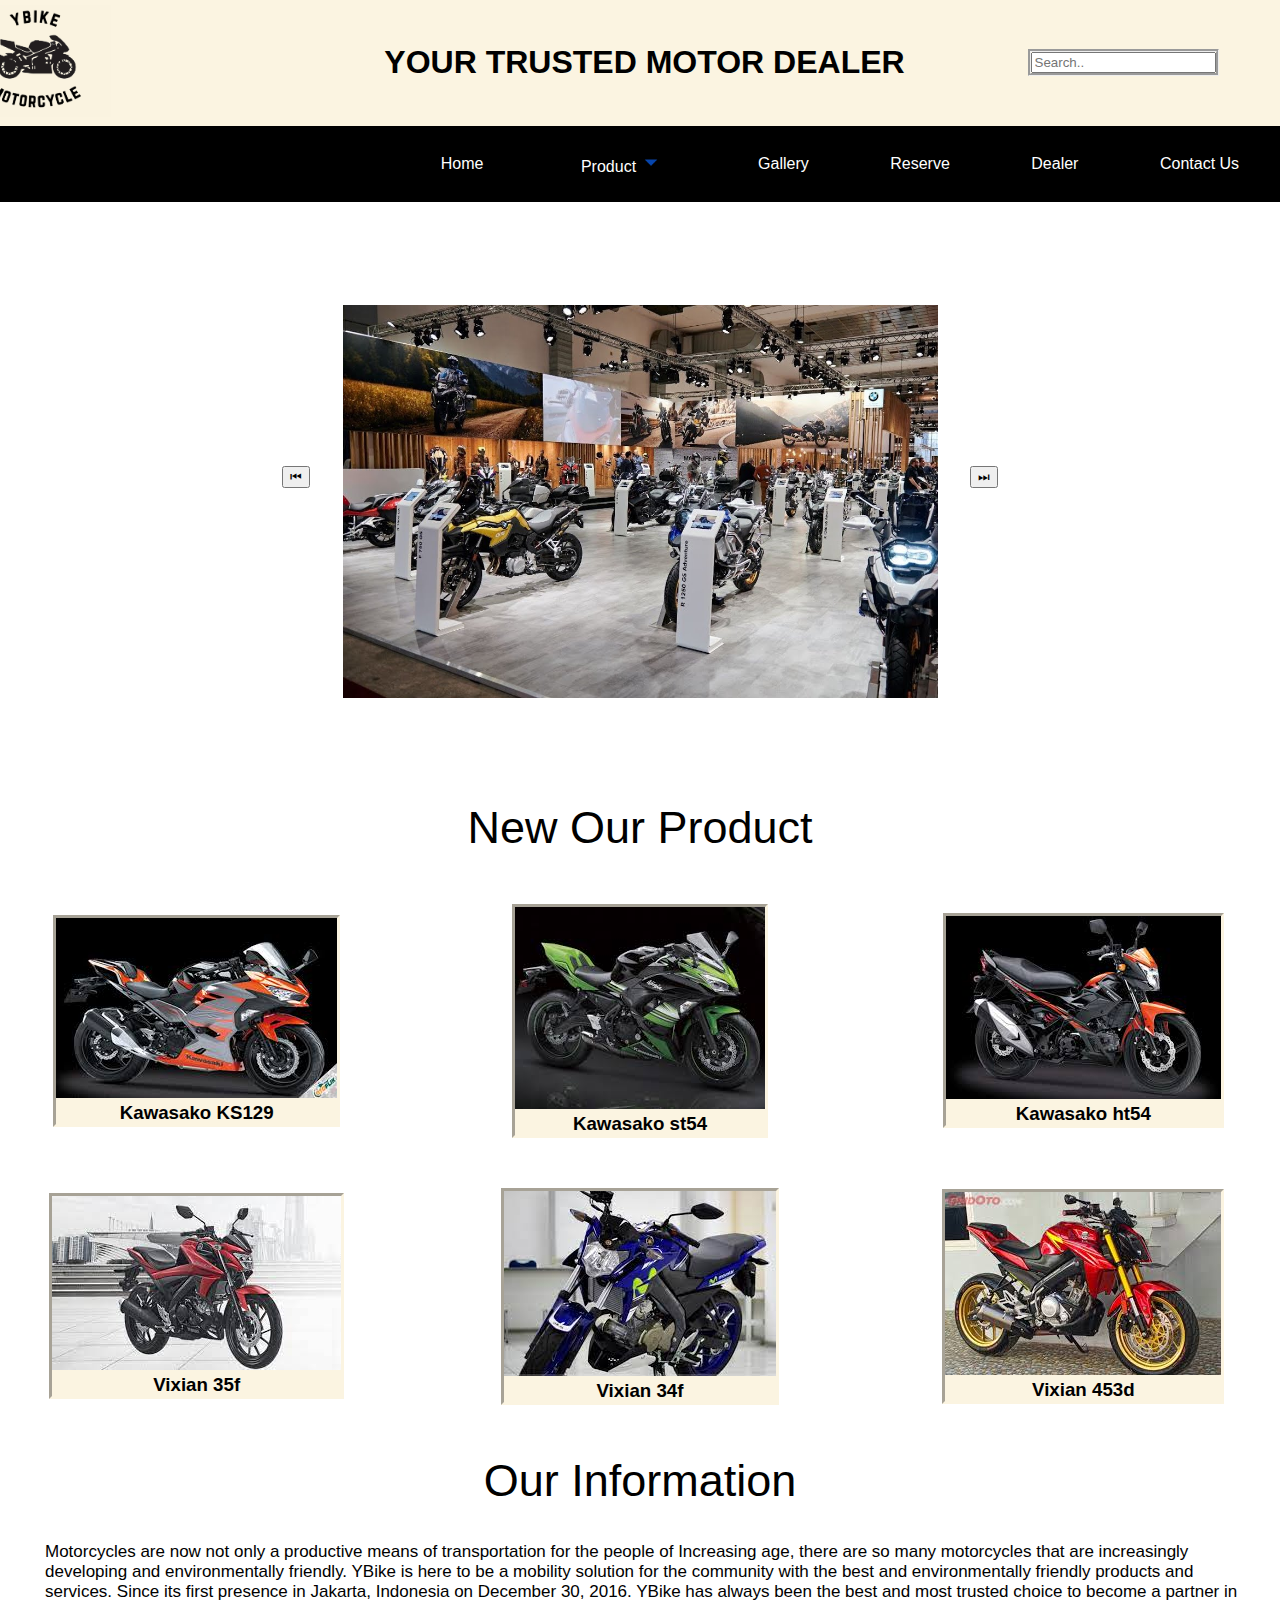
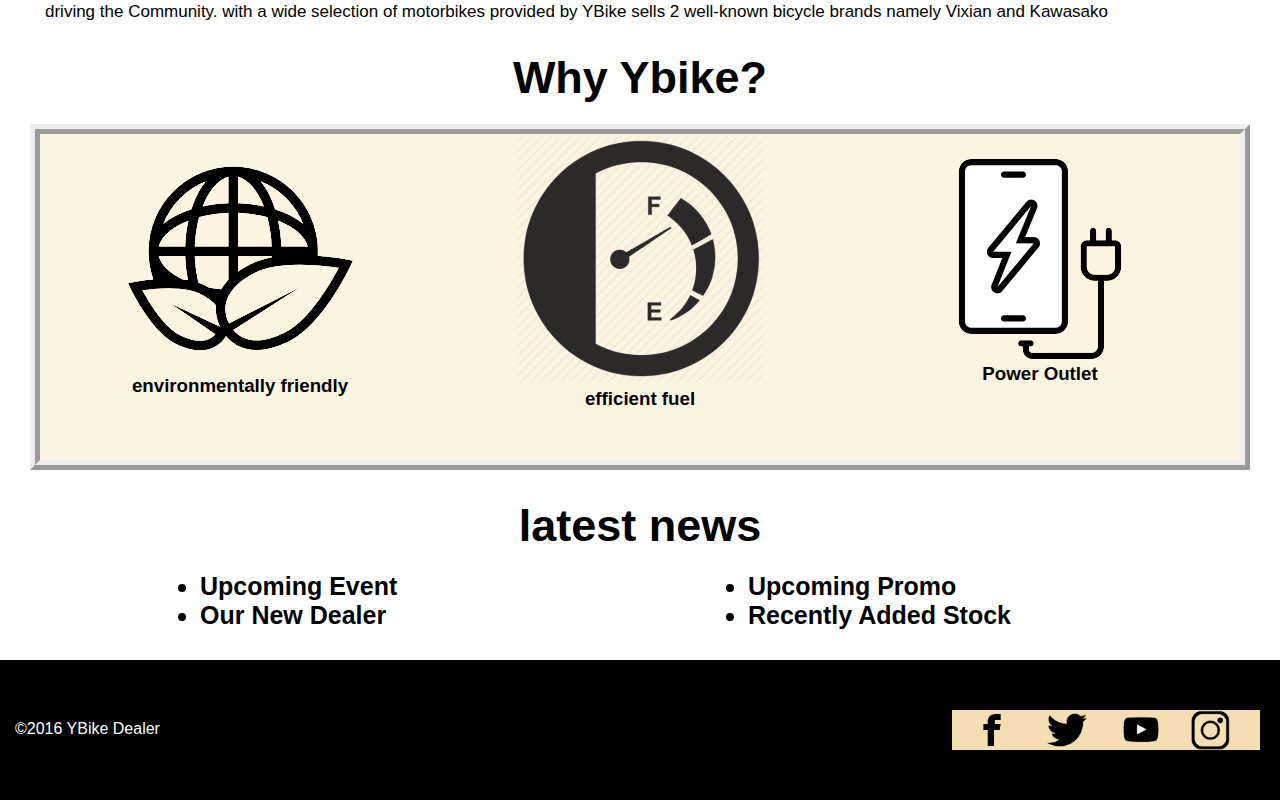
<file: Project_HCI/HTML/index.html>
<!DOCTYPE html>
<html lang="en">
<head>
    <meta charset="UTF-8">
    <meta name="viewport" content="width=device-width, initial-scale=1.0">
    <meta http-equiv="X-UA-Compatible" content="ie=edge">
    <title>Document</title>

    <link rel="stylesheet" href="../CSS/style.css">
    

</head>
<body>
    <header>
        <div class="atas">
        <div class="imglogo">
                <a href="index.html"> <img src="../asset/Logo.png" alt="logo YBIKE"></a>
        
        </div>
        <div class="slogan">
            <h1>
                 <b> YOUR TRUSTED MOTOR DEALER</b>
            </h1>
        </div>
        <div class="Search">
            <input type="text" placeholder="Search..">
        </div>
        </div>
    </header>
     
    <nav>
        <li> <a class="list" href="index.html" style="text-decoration: none;">Home</a></li>
        <li class="dropdown">
            <button class="dropbtn" >Product <img src="../asset/1024px-Vector_down_arrow_link.svg-removebg-preview.png" style="width: 20px;" >
                <i class="fa-fa-caret-down"></i>
            </button>
            <div class="dropdown-content" >
                <a href="../HTML/kawasako.html">Kawasako</a>
                <a href="../HTML/Vixian.html">Vixian</a>
            </div>
        </li>
        <li> <a class="list" href="Gallery.html" style="text-decoration: none;">Gallery</a></li>
        <li><a class="list" href="Reserve.html" style="text-decoration: none;">Reserve</a></li>
        <li><a class="list" href="Dealer.html" style="text-decoration: none;">Dealer</a></li>
        <li><a class="list" href="Contact.html" style="text-decoration: none;">Contact Us</a></li>
    </nav>

    <main>
        <!-- imageslider  -->
      <div class="image" >
        <button id="prevbtn">⏮</button>

        <div class="imagesslider" >
            <img class="imgslid" src="../asset/winterexhibition.jpg" style="width: 700px;" >
            <img class="imgslid" src="../asset/exibition.jpg" style="height: 400px;">
            <img class="imgslid" src="../asset/img4.jpg" style="height: 2200x;">
            <img class="imgslid" src="../asset/imagesslider2.jpg" style="width: 700px;">
            <img class="imgslid" src="../asset/imgslider3.jpg" style="width: 700px;">
            
        </div>
        <button id="nextbtn" >⏭ </button>

      </div>
 <!-- imageslider  -->
        <div class="textproduk">
            </b> New Our Product</b>
         </div>
     <div class="produk">
         
        <div class="produk1">
            <img src="../asset/motor1.jpg" alt="">
            <h3>
                Kawasako KS129
            </h3>
        </div>
        <div class="produk1">
            <img src="../asset/motor2.jpg" alt="">
            <h3>
                Kawasako st54
            </h3>
        </div>
         <div class="produk1">
            <img src="../asset/motor3.jpg" alt="">
            <h3>
                Kawasako ht54
            </h3>
        </div>
            
        
        <div class="produk2">
            <img src="../asset/motor4.jpg" alt="">
            <h3>
                Vixian 35f
            </h3>
        </div>
        <div class="produk2">
            <img src="../asset/motor5.jpg" alt="">
            <h3>
                Vixian 34f
            </h3>
        </div>
        <div class="produk2">
            <img src="../asset/motor6.jpg" alt="">
            <h3>
                Vixian 453d
            </h3>
        </div>
      </div>
      <div class="textinfo">
        </b> Our Information</b>
        </div>
         <div class="textdealer">
         Motorcycles are now not only a productive means of transportation for the people of 
                 Increasing age, there are so many motorcycles that are increasingly developing and environmentally friendly.
                 YBike is here to be a mobility solution for the community with the best and environmentally friendly products and services.
                   Since its first presence in Jakarta, Indonesia on December 30, 2016.
                  YBike has always been the best and most trusted choice to become a partner in driving the Community.
                    with a wide selection of motorbikes provided by  YBike sells 2 well-known bicycle brands namely Vixian and Kawasako
             </div>
        <div class="textjudul">
               <b> Why Ybike?</b>
         </div>
     <div class="textinformation">
            <div class="textinfo1">
                <img src="../asset/eco.png" alt="">
               <h3>
                    environmentally friendly
               </h3>
            </div>
            <div class="textinfo2">
                <img src="../asset/fuel.png" alt="">
                <h3>
                  efficient fuel
                </h3>
            </div>
            <div class="textinfo1">
                <img src="../asset/download__4_-removebg-preview.png" alt="">
                <h3>
                    Power Outlet
                </h3>
               
            </div>
     </div>
    <div class="newinformation">
        <div class="judulinformation">
                <b> latest news</b>
            </div>


            <div class="latestnews">
                <li class="upcoming">
                    <a class="upcomingtext" href="Gallery.html" style="text-decoration: none;" ><b> Upcoming Event</b></a> 
                    <p>
                       
                    </p>
                </li>
                <li class="newdealer">
                   <a class="newdealer1"  href="Dealer.html" style="text-decoration: none;" > <b>Our New Dealer</b></a>
                   <p></p> 
                </li>
                <li class="upcomingpromo">
                    <b>Upcoming Promo</b>
                    <p></p>
                </li>
                <li class="recently">
                    <b>Recently Added Stock</b>
                    <p></p>
                </li>
            </div>
        
    </div>

    </main>


    <footer>
        <div class="footer2">
            <div class="copyright">
                &copy;2016 YBike Dealer 
            </div>

            <div class="sosmed">
                <a href="https://www.facebook.com/">
                    <img style="padding-right: 15px" src="../asset/FB.png" alt="gambar1">
                </a>
                <a href="https://www.Twitter.com/">
                    <img style="padding-right:35px" src="../asset/Twitter.png" alt="gambar1">
                </a>
                <a href="https://www.Youtube.com/">
                     <img style="padding-right: 30px" src="../asset/Youtube.png" alt="gambar1">
                </a>
                <a href="https://www.Instagram.com/">
                    <img style="padding-right: 30px" src="../asset/IG.png" alt="gambar1">
                </a>
                
               
                
            </div>
        </div>
    </footer>
    <script src="../Jquery/lib/jquery-3.6.0.min.js"></script>
    <script src="../Jquery/imageslider.js" ></script>
</body>
</html>
</file>
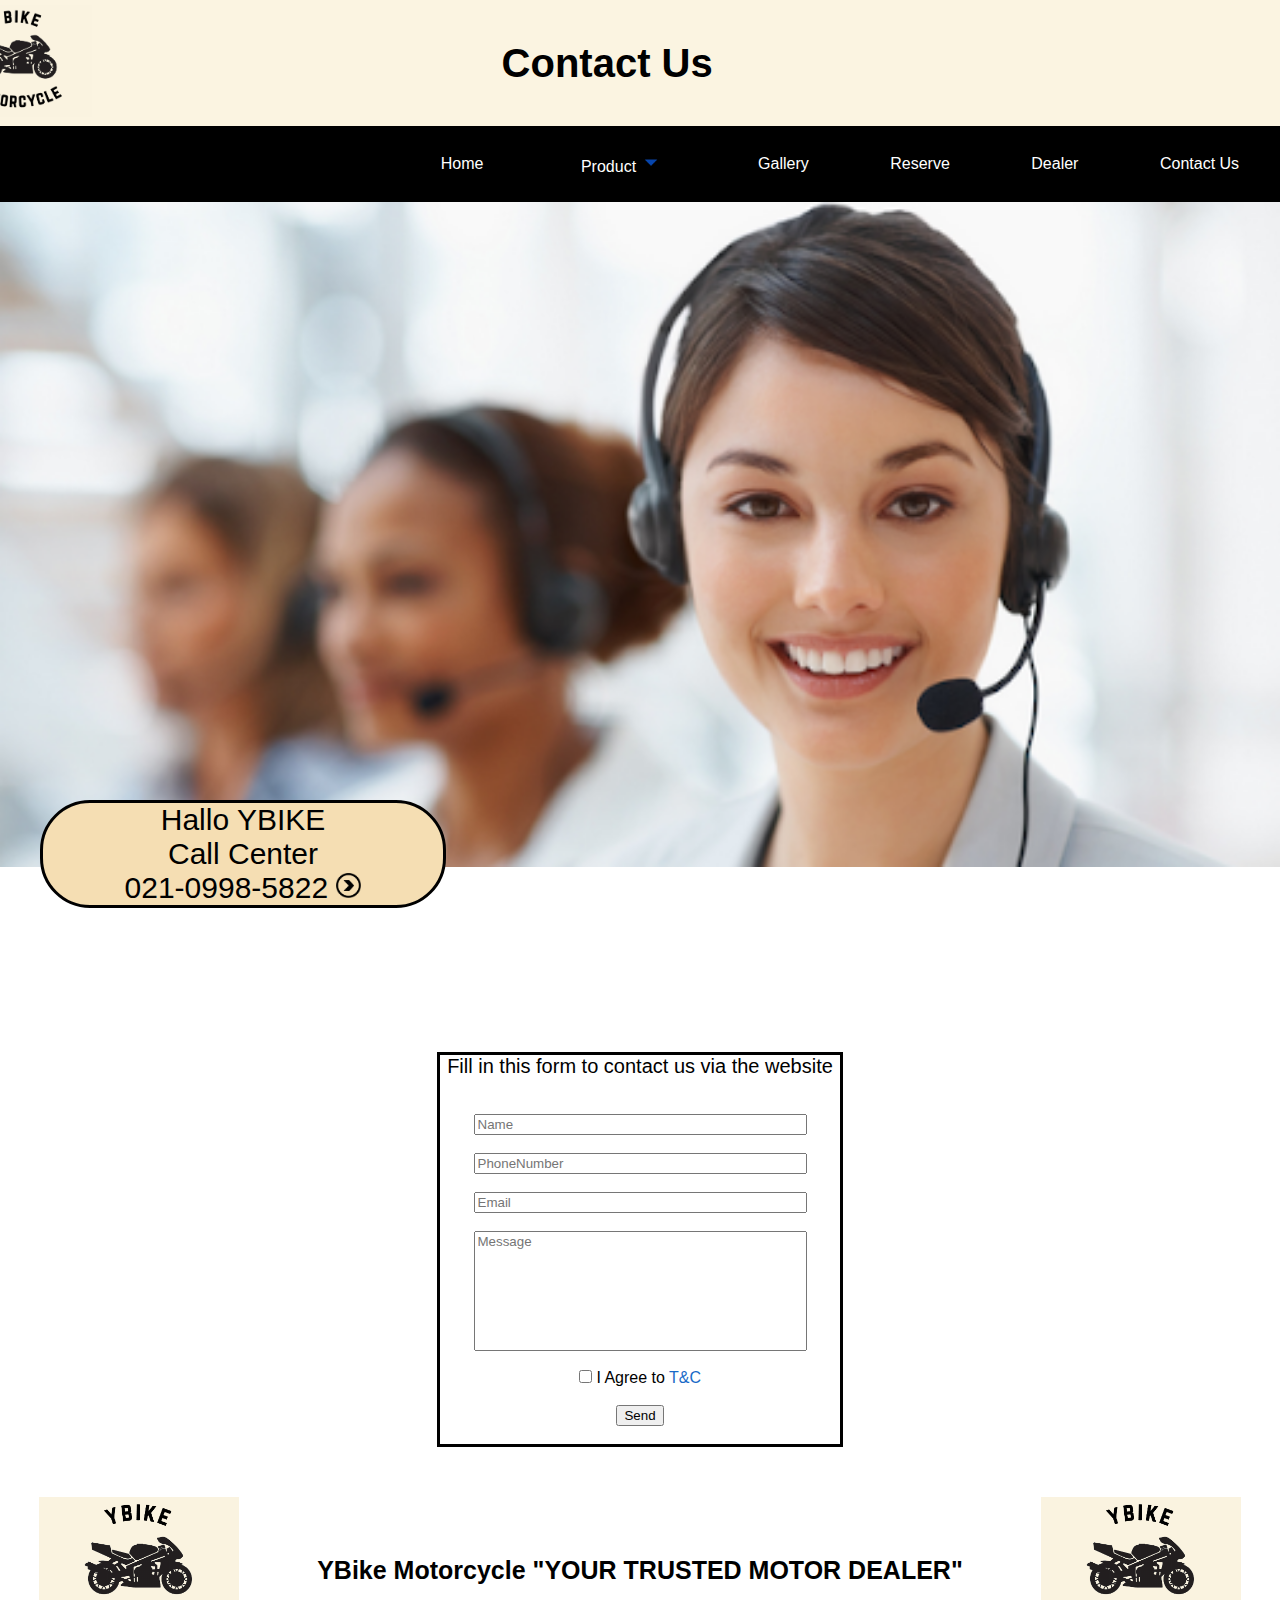
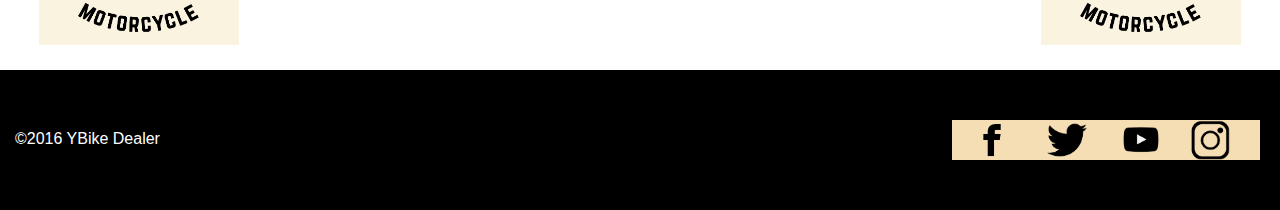
<file: Project_HCI/HTML/Contact.html>
<!DOCTYPE html>
<html lang="en">
<head>
    <meta charset="UTF-8">
    <meta name="viewport" content="width=device-width, initial-scale=1.0">
    <meta http-equiv="X-UA-Compatible" content="ie=edge">
    <title>Document</title>

    <link rel="stylesheet" href="../CSS/Contact.css">


</head>
<body>
    <header>
        <div class="atas">
        <div class="imglogo">
                <a href="index.html"> <img src="../asset/Logo.png" alt="logo YBIKE"></a>
        
        </div>
        <div class="slogan">
            <h1>
                 <b> Contact Us</b>
            </h1>
        </div>
        </div>
    </header>
     
    <nav>
        <li> <a class="list" href="index.html" style="text-decoration: none;">Home</a></li>
        <li class="dropdown">
            <button class="dropbtn" >Product <img src="../asset/1024px-Vector_down_arrow_link.svg-removebg-preview.png" style="width: 20px; " >
                <i class="fa-fa-caret-down"></i>
            </button>
            <div class="dropdown-content" >
                <a href="../HTML/kawasako.html">Kawasako</a>
                <a href="../HTML/Vixian.html">Vixian</a>
            </div>
        </li>
        <li> <a class="list" href="Gallery.html" style="text-decoration: none;">Gallery</a></li>
        <li><a class="list" href="Reserve.html" style="text-decoration: none;">Reserve</a></li>
        <li><a class="list" href="Dealer.html" style="text-decoration: none;">Dealer</a></li>
        <li><a class="list" href="Contact.html" style="text-decoration: none;">Contact Us</a></li>
    </nav>

   <main>
       <div class="contactgambar" >

       
            <div class="contacttext" >
                Hallo YBIKE <br>
                Call Center <br>
                021-0998-5822 <a href="https://www.whatsapp.com/"> <img src="../asset/iconkanan.png" style="width: 25px; " ></a>
            </div>
        </div>

        <div class="a" >
        <form class="form" name="form" onsubmit="validate()">
            <label class="fill" >Fill in this form to contact us via the website</label> <br> <br>
            <input type="text" name="name"  placeholder="Name" style="padding-right: 150px;" > <br>
            <input type="text" name="phone" placeholder="PhoneNumber"style="padding-right: 150px;" > <br>
            <input type="text" name="email" placeholder="Email"style="padding-right: 150px;" > <br>
            <input type="text" name="message" placeholder="Message" style="padding-bottom: 100px; padding-right: 150px;"> <br>
            <p><input type="checkbox" > I Agree to <a href="https://www.lipsum.com/" style="text-decoration: none; color: rgb(24, 106, 199); " >T&C</a> </p> <br>
            <button id="send" type="Submit" >Send</button> <br>
        </form>
    </div >
        <div class="logo" >
        <img src="../asset/Logo.png" style="width: 200px;" >
       <b> YBike Motorcycle "YOUR TRUSTED MOTOR DEALER" </b>
        <img src="../asset/Logo.png" style="width: 200px;">
         </div>
   </main>


    <footer>
        <div class="footer2">
            <div class="copyright">
                &copy;2016 YBike Dealer 
            </div>

            <div class="sosmed">
                <a href="https://www.facebook.com/">
                    <img style="padding-right: 15px" src="../asset/FB.png" alt="gambar1">
                </a>
                <a href="https://www.Twitter.com/">
                    <img style="padding-right:35px" src="../asset/Twitter.png" alt="gambar1">
                </a>
                <a href="https://www.Youtube.com/">
                     <img style="padding-right: 30px" src="../asset/Youtube.png" alt="gambar1">
                </a>
                <a href="https://www.Instagram.com/">
                    <img style="padding-right: 30px" src="../asset/IG.png" alt="gambar1">
                </a>
                
               
                
            </div>
        </div>
    </footer>
    <script src="../Jquery/lib/jquery-3.6.0.min.js"></script>
    <script src="../Jquery/contactus.js"></script>
    
</body>
</html>
</file>
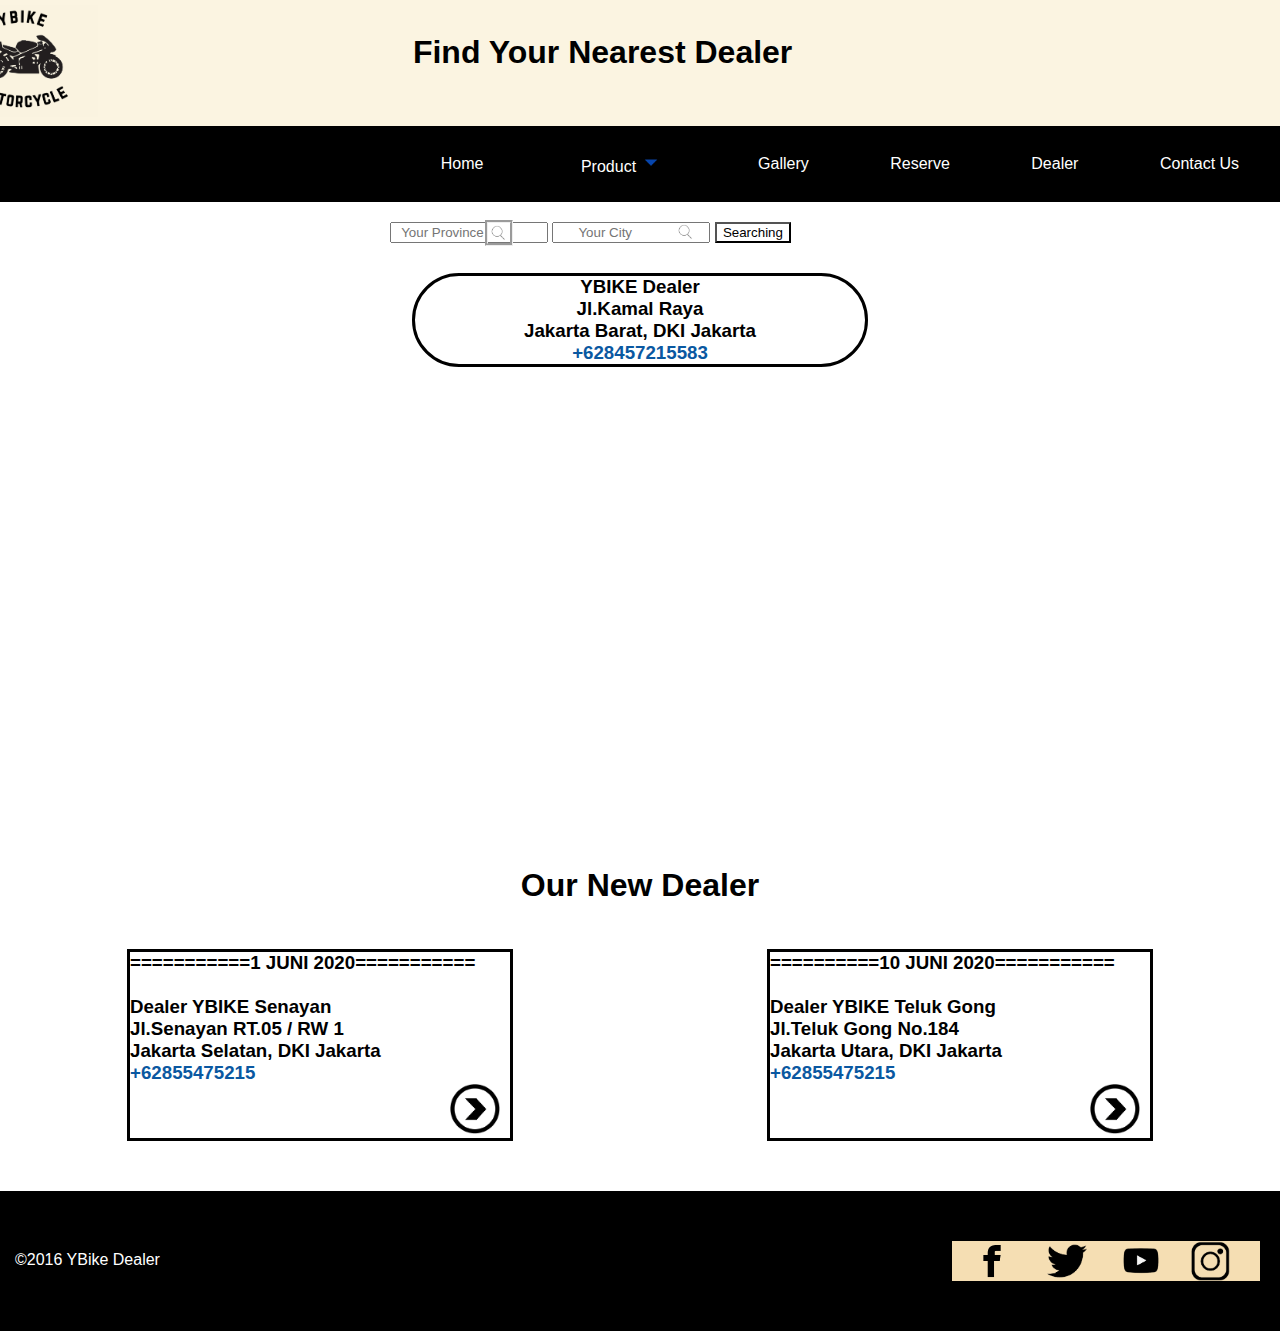
<file: Project_HCI/HTML/Dealer.html>
<!DOCTYPE html>
<html lang="en">
<head>
    <meta charset="UTF-8">
    <meta name="viewport" content="width=device-width, initial-scale=1.0">
    <meta http-equiv="X-UA-Compatible" content="ie=edge">
    <title>Document</title>

    <link rel="stylesheet" href="../CSS/Dealer.css">

    

</head>
<body>
    <header>
        <div class="atas">
        <div class="imglogo">
                <a href="index.html"> <img src="../asset/Logo.png" alt="logo YBIKE"></a>
        
        </div>
        <div class="slogan">
            <h1>
                 <b> Find Your Nearest Dealer</b>
            </h1>

    </header>
     
    <nav>
            <li> <a class="list" href="index.html" style="text-decoration: none;">Home</a></li>
            <li class="dropdown">
                <button class="dropbtn" >Product <img src="../asset/1024px-Vector_down_arrow_link.svg-removebg-preview.png" style="width: 20px; " >
                    <i class="fa-fa-caret-down"></i>
                </button>
                <div class="dropdown-content" >
                    <a href="../HTML/kawasako.html">Kawasako</a>
                <a href="../HTML/Vixian.html">Vixian</a>
                </div>
            </li>
            <li> <a class="list" href="Gallery.html" style="text-decoration: none;">Gallery</a></li>
            <li><a class="list" href="Reserve.html" style="text-decoration: none;">Reserve</a></li>
            <li><a class="list" href="Dealer.html" style="text-decoration: none;">Dealer</a></li>
            <li><a class="list" href="Contact.html" style="text-decoration: none;">Contact Us</a></li>
        </nav>

    <main>
        <div class="form">
            <form name="searchingform" onsubmit="validate()">
                <input  type="text" name="Nama Provinsi" id="provinsi" placeholder="  Your Province" style="width: 150px" id="provinsi" >    
                <input  type="text" name="City" id="city" placeholder="      Your City" style="width: 150px" id="city" >
                <input class="search" type="Submit" value="Searching">

            </form>
<img class="logosearch" src="../asset/iconsearch.png" alt="">
<img class="logosearch2" src="../asset/iconsearch.png" alt="">

        </div>
        <div class="keteranganmaps" >
            <h3 class="keteranganmaps1" >
                YBIKE Dealer <br>
                Jl.Kamal Raya <br>
                Jakarta Barat, DKI Jakarta <br>
                <a class="nomor" href="https://whatsapp.com/" style="text-decoration: none;" >+628457215583</a>

            </h3>
        </div>
        <div class="googlemaps">
                <iframe src="https://www.google.com/maps/embed?pb=!1m18!1m12!1m3!1d15868.050490094247!2d106.71167029768523!3d-6.1290030579908645!2m3!1f0!2f0!3f0!3m2!1i1024!2i768!4f13.1!3m3!1m2!1s0x0%3A0xa496bb5c804113fe!2sdealear%20honda!5e0!3m2!1sid!2sid!4v1622942433796!5m2!1sid!2sid" width="600" height="450" style="border:0;" allowfullscreen="" loading="lazy"></iframe>
        </div>

        <div class="newdealer">
            <h1>
                Our New Dealer
            </h1>

            <div class="gridnewdealer">
                
                <div class="newdealer1">
                   <h3>
                    ===========1 JUNI 2020=========== <br> <br>
                       Dealer YBIKE Senayan <br>
                       Jl.Senayan RT.05 / RW 1 <br>
                       Jakarta Selatan, DKI Jakarta <br>
                      <a class="nomor" href="https://whatsapp.com" style="text-decoration: none;"> +62855475215</a> 
                   </h3>
                   <a class="nomor" href="https://goo.gl/maps/A7EUo295CtoPzn9r8">
                    <img class="ikonkanan" src="../asset/iconkanan.png" alt="">
                   </a>
                   
                </div>
                <div class="newdealer1" >
                    <h3>
                        ==========10 JUNI 2020=========== <br> <br>
                        Dealer YBIKE Teluk Gong <br>
                        Jl.Teluk Gong No.184 <br>
                        Jakarta Utara, DKI Jakarta <br>
                        <a class="nomor" href="https://whatsapp.com" style="text-decoration: none;" > +62855475215 </a>
                    </h3>
                    <a href="https://goo.gl/maps/S3vYEFRcKmXL3ooQ7">
                        <img class="ikonkanan" src="../asset/iconkanan.png" alt="">
                       </a>
                </div>
                
            </div>

        </div>

    </main>


    <footer>
        <div class="footer2">
            <div class="copyright">
                &copy;2016 YBike Dealer 
            </div>

            <div class="sosmed">
                <a href="https://www.facebook.com/">
                    <img style="padding-right: 15px" src="../asset/FB.png" alt="gambar1">
                </a>
                <a href="https://www.Twitter.com/">
                    <img style="padding-right:35px" src="../asset/Twitter.png" alt="gambar1">
                </a>
                <a href="https://www.Youtube.com/">
                     <img style="padding-right: 30px" src="../asset/Youtube.png" alt="gambar1">
                </a>
                <a href="https://www.Instagram.com/">
                    <img style="padding-right: 30px" src="../asset/IG.png" alt="gambar1">
                </a>
                
               
                
            </div>
        </div>
    </footer>
    <script src="../Jquery/lib/jquery-3.6.0.min.js"></script>
    <script src="../Jquery/Dealer.js" ></script>
</body>
</html>
</file>
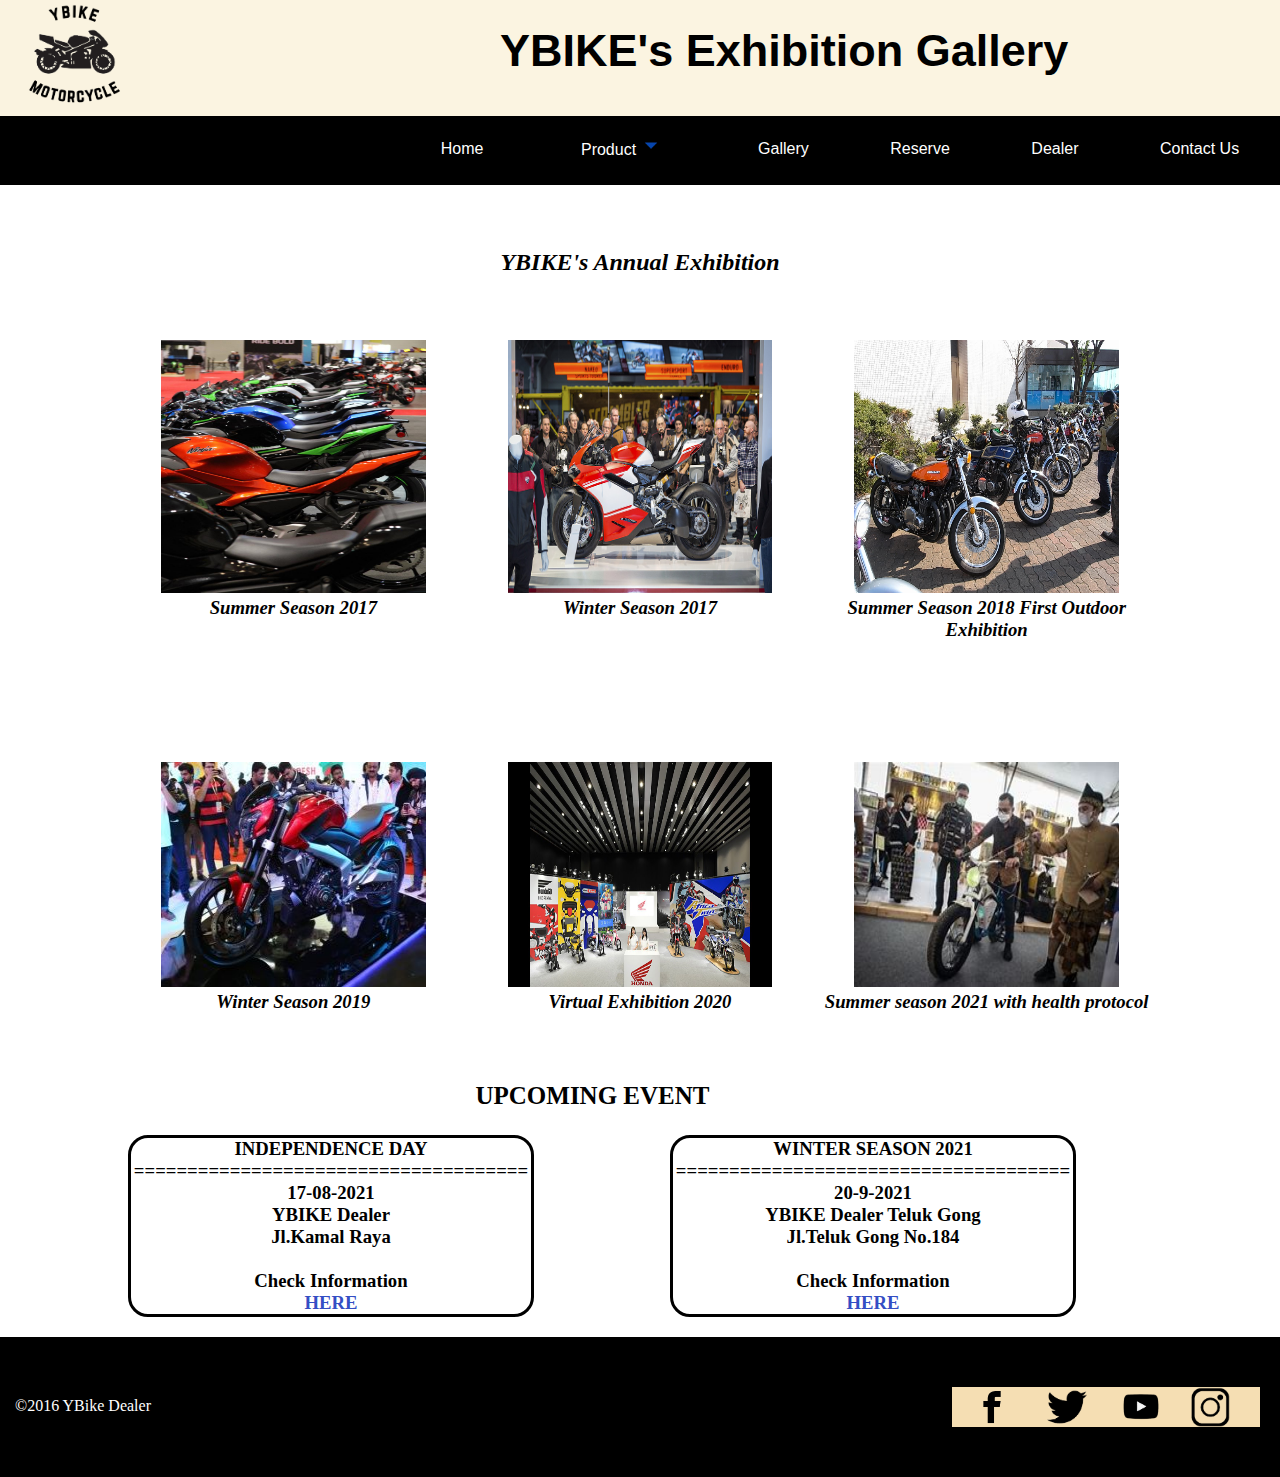
<file: Project_HCI/HTML/Gallery.html>
<!DOCTYPE html>
<html lang="en">
<head>
    <meta charset="UTF-8">
    <meta http-equiv="X-UA-Compatible" content="IE=edge">
    <meta name="viewport" content="width=device-width, initial-scale=1.0">
    <title>Document</title>
    <link rel="stylesheet" href="../CSS/Gallery.css">
</head>
<body>
    <div class="atas">
    <nav class="header">
        <a href="index.html"> <img src="../asset/Logo.png" alt="logo YBIKE"></a>
       
            <li class="slogan"> <b> YBIKE's Exhibition Gallery </b></li>
        
    </nav>
</div>
    <nav class="nav1">
            <li class="home" > <a class="list" href="index.html" style="text-decoration: none;">Home</a></li>
        <li class="dropdown">
            <button class="dropbtn" >Product <img src="../asset/1024px-Vector_down_arrow_link.svg-removebg-preview.png" style="width: 20px; "  >
                <i class="fa-fa-caret-down"></i>
            </button>
            <div class="dropdown-content" >
                <a href="../HTML/kawasako.html">Kawasako</a>
                <a href="../HTML/Vixian.html">Vixian</a>
            </div>
        </li>
        <li class="gallery" > <a class="list" href="Gallery.html" style="text-decoration: none;" >Gallery</a></li>
        <li class="reserve" ><a class="list" href="Reserve.html" style="text-decoration: none;">Reserve</a></li>
        <li class="dealer" ><a class="list" href="Dealer.html" style="text-decoration: none;">Dealer</a></li>
        <li class="contact" ><a class="list" href="Contact.html" style="text-decoration: none;"  >Contact Us</a></li>
     </nav>

    <main>
        <section>
            <h2>YBIKE's Annual Exhibition</h2>
            <div class="Gallery-grid">
                <div class="Gallery">
                    <img src="../asset/gallery1.jpg" alt="gallery1">
                    <h3>Summer Season 2017</h3>
                </div>

                <div class="Gallery">
                    <img src="../asset/gallery2.jpg" alt="gallery2">
                    <h3>Winter Season 2017</h3>
                </div>

                <div class="Gallery">
                    <img src="../asset/gallery3.jpg" alt="gallery3">
                    <h3>Summer Season 2018 First Outdoor Exhibition</h3>
                </div>
            </div>
        </section>

        <section>
            <div class="Gallery-grid2">
                <div class="Gallery2">
                    <img src="../asset/gallery4.jpg" alt="gallery4">
                    <h3>Winter Season 2019</h3>
                </div>

                <div class="Gallery2">
                    <img src="../asset/gallery5.jpg" alt="gallery5">
                    <h3>Virtual Exhibition 2020</h3>
                </div>

                <div class="Gallery2">
                    <img src="../asset/gallery6.jpg" alt="gallery6">
                    <h3>Summer season 2021 with health protocol</h3>
                </div>
            </div>
        </section>
        <div class="upcomingeventext" >
            <b>UPCOMING EVENT</b>
        </div>
        <div class="gridnewevent" >

            <div class="newevent">
                <h3>
                    <b>INDEPENDENCE DAY</b> <br>=====================================<br>
                    17-08-2021 <br>
                    YBIKE Dealer <br>
                    Jl.Kamal Raya <br>  <br>
                    Check Information <br>
                    <a class="HERE" href="https://Instagram.com" style="text-decoration: none;" >HERE</a>
                </h3>
            </div>

            <div class="newevent">
                <h3>
                    <b>WINTER SEASON 2021</b> <br>=====================================<br>
                    20-9-2021 <br>
                    YBIKE Dealer Teluk Gong <br>
                    Jl.Teluk Gong No.184 <br> <br>
                    Check Information <br>
                    <a class="HERE" href="https://Instagram.com" style="text-decoration: none;" >HERE</a>
                </h3>
            </div>

        </div>

    </main>

    <footer>
            <div class="footer2">
                <div class="copyright">
                    &copy;2016 YBike Dealer 
                </div>
    
                <div class="sosmed">
                    <a href="https://www.facebook.com/">
                        <img style="padding-right: 15px" src="../asset/FB.png" alt="gambar1">
                    </a>
                    <a href="https://www.Twitter.com/">
                        <img style="padding-right:35px" src="../asset/Twitter.png" alt="gambar1">
                    </a>
                    <a href="https://www.Youtube.com/">
                         <img style="padding-right: 30px" src="../asset/Youtube.png" alt="gambar1">
                    </a>
                    <a href="https://www.Instagram.com/">
                        <img style="padding-right: 30px" src="../asset/IG.png" alt="gambar1">
                    </a>
                    
                   
                    
                </div>
            </div>
        </footer>
</body>
</html>
</file>
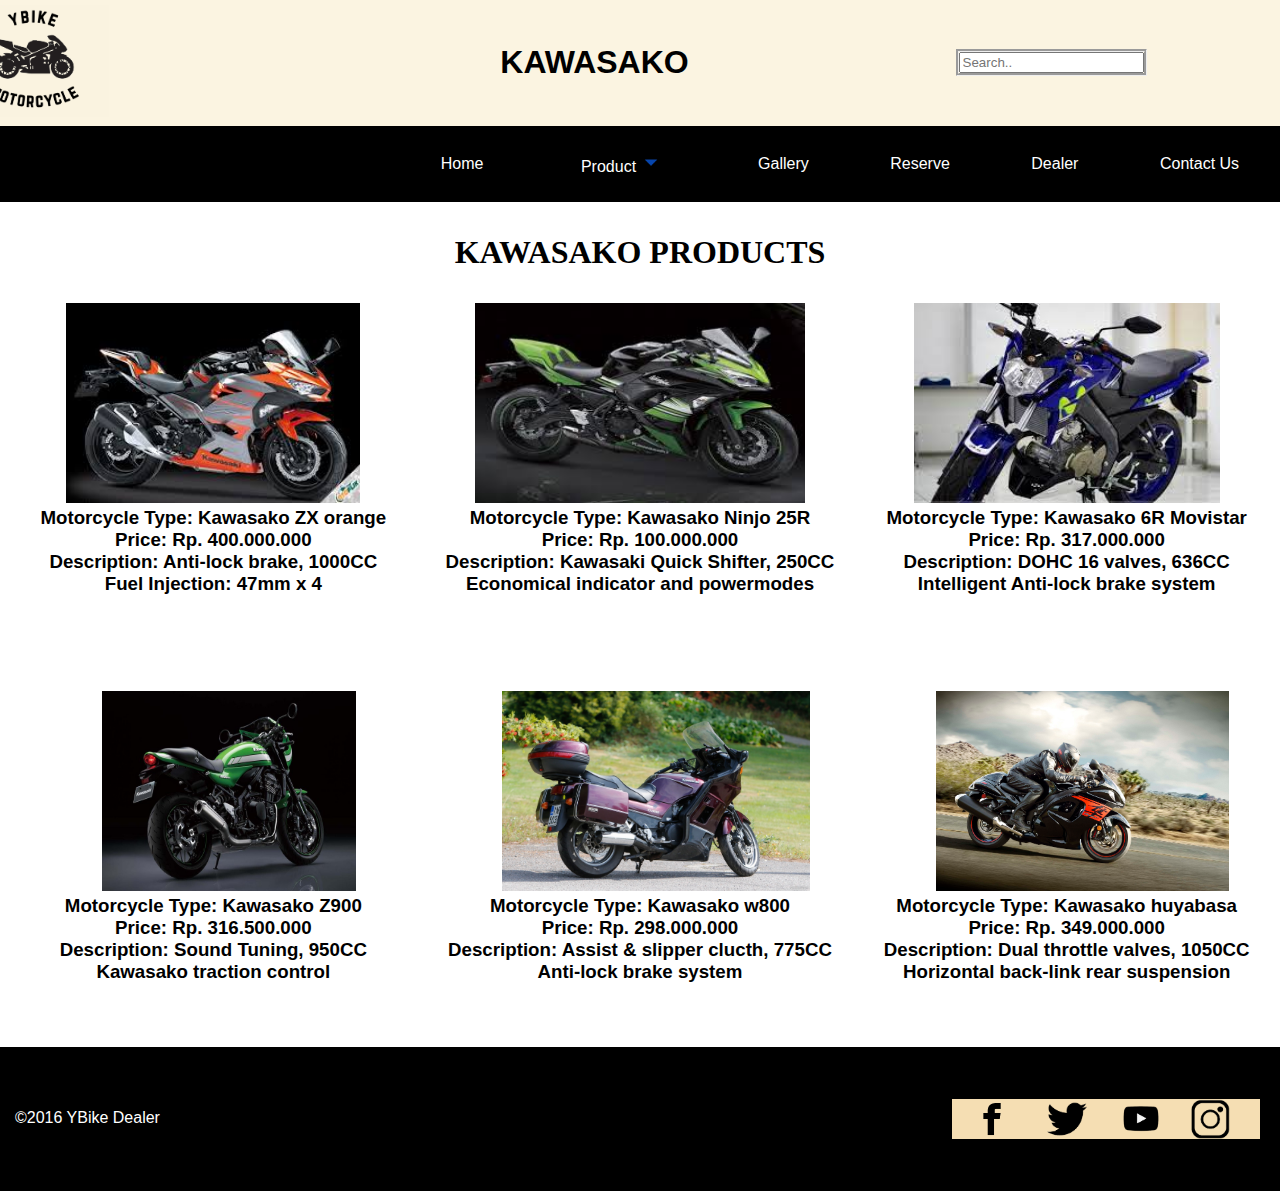
<file: Project_HCI/HTML/kawasako.html>
<!DOCTYPE html>
<html lang="en">
<head>
    <meta charset="UTF-8">
    <meta http-equiv="X-UA-Compatible" content="IE=edge">
    <meta name="viewport" content="width=device-width, initial-scale=1.0">
    <title>Document</title>
    <link rel="stylesheet" href="../CSS/Kawasako.css">
</head>
<body>
    <header>
        <div class="atas">
        <div class="imglogo">
                <a href="index.html"> <img src="../asset/Logo.png" alt="logo YBIKE"></a>
        
        </div>
        <div class="slogan">
            <h1>
                 <b> KAWASAKO </b>
            </h1>
        </div>
        <div class="Search">
            <input type="text" placeholder="Search..">
        </div>
        </div>
    </header>
     
    <nav>
        <li> <a class="list" href="index.html" style="text-decoration: none;">Home</a></li>
        <li class="dropdown">
            <button class="dropbtn" >Product <img src="../asset/1024px-Vector_down_arrow_link.svg-removebg-preview.png" style="width: 20px; " >
                <i class="fa-fa-caret-down"></i>
            </button>
            <div class="dropdown-content" >
                <a href="../HTML/kawasako.html">Kawasako</a>
                <a href="../HTML/Vixian.html">Vixian</a>
            </div>
        </li>
        <li> <a class="list" href="Gallery.html" style="text-decoration: none;">Gallery</a></li>
        <li><a class="list" href="Reserve.html" style="text-decoration: none;">Reserve</a></li>
        <li><a class="list" href="Dealer.html" style="text-decoration: none;">Dealer</a></li>
        <li><a class="list" href="Contact.html" style="text-decoration: none;">Contact Us</a></li>
    </nav>

    <main>
        <section>
            <h2>KAWASAKO PRODUCTS</h2>
            <div class="racemoto-grid">
                <div class="racing">
                    <img src="../asset/motor1.jpg" alt="kawasako1">
                    <h3>Motorcycle Type: Kawasako ZX orange</h3>
                    <h3>Price: Rp. 400.000.000</h3>
                    <h3>Description: Anti-lock brake, 1000CC</h3>    
                    <h3>Fuel Injection: 47mm x 4  </h3>   
                </div>
                <div class="racing">
                    <img src="../asset/motor2.jpg" alt="kawasako2">
                    <h3>Motorcycle Type: Kawasako Ninjo 25R</h3>
                    <h3>Price: Rp. 100.000.000</h3>
                    <h3>Description: Kawasaki Quick Shifter, 250CC</h3>
                    <h3>Economical indicator and powermodes</h3>
                </div>
                <div class="racing">
                    <img src="../asset/motor5.jpg" alt="kawasako3">
                    <h3>Motorcycle Type: Kawasako 6R Movistar</h3>
                    <h3>Price: Rp. 317.000.000</h3>
                    <h3>Description: DOHC 16 valves, 636CC</h3>
                    <h3>Intelligent Anti-lock brake system</h3>
                </div>
            </div>
        </section>

        <section>
            <div class="bigmoto-grid">
                <div class="heavy">
                    <img src="../asset/motor10.jpg" alt="kawasako4">
                    <h3>Motorcycle Type: Kawasako Z900</h3>
                    <h3>Price: Rp. 316.500.000</h3>
                    <h3>Description: Sound Tuning, 950CC</h3>
                    <h3>Kawasako traction control</h3>
                </div>
                <div class="heavy">
                    <img src="../asset/motor11.jpg" alt="kawasako5">
                    <h3>Motorcycle Type: Kawasako w800</h3>
                    <h3>Price: Rp. 298.000.000</h3>
                    <h3>Description: Assist & slipper clucth, 775CC</h3>
                    <h3>Anti-lock brake system</h3>
                </div>
                <div class="heavy">
                    <img src="../asset/motor12.jpg" alt="kawasako6">
                    <h3>Motorcycle Type: Kawasako huyabasa</h3>
                    <h3>Price: Rp. 349.000.000</h3>
                    <h3>Description: Dual throttle valves, 1050CC</h3>
                    <h3>Horizontal back-link rear suspension</h3>
                </div>
            </div>
        </section>
    </main>

    <footer>
        <div class="footer2">
            <div class="copyright">
                &copy;2016 YBike Dealer 
            </div>

            <div class="sosmed">
                <a href="https://www.facebook.com/">
                    <img style="padding-right: 15px" src="../asset/FB.png" alt="gambar1">
                </a>
                <a href="https://www.Twitter.com/">
                    <img style="padding-right:35px" src="../asset/Twitter.png" alt="gambar1">
                </a>
                <a href="https://www.Youtube.com/">
                     <img style="padding-right: 30px" src="../asset/Youtube.png" alt="gambar1">
                </a>
                <a href="https://www.Instagram.com/">
                    <img style="padding-right: 30px" src="../asset/IG.png" alt="gambar1">
                </a>
                
               
                
            </div>
        </div>
    </footer>
</body>
</html>
</file>
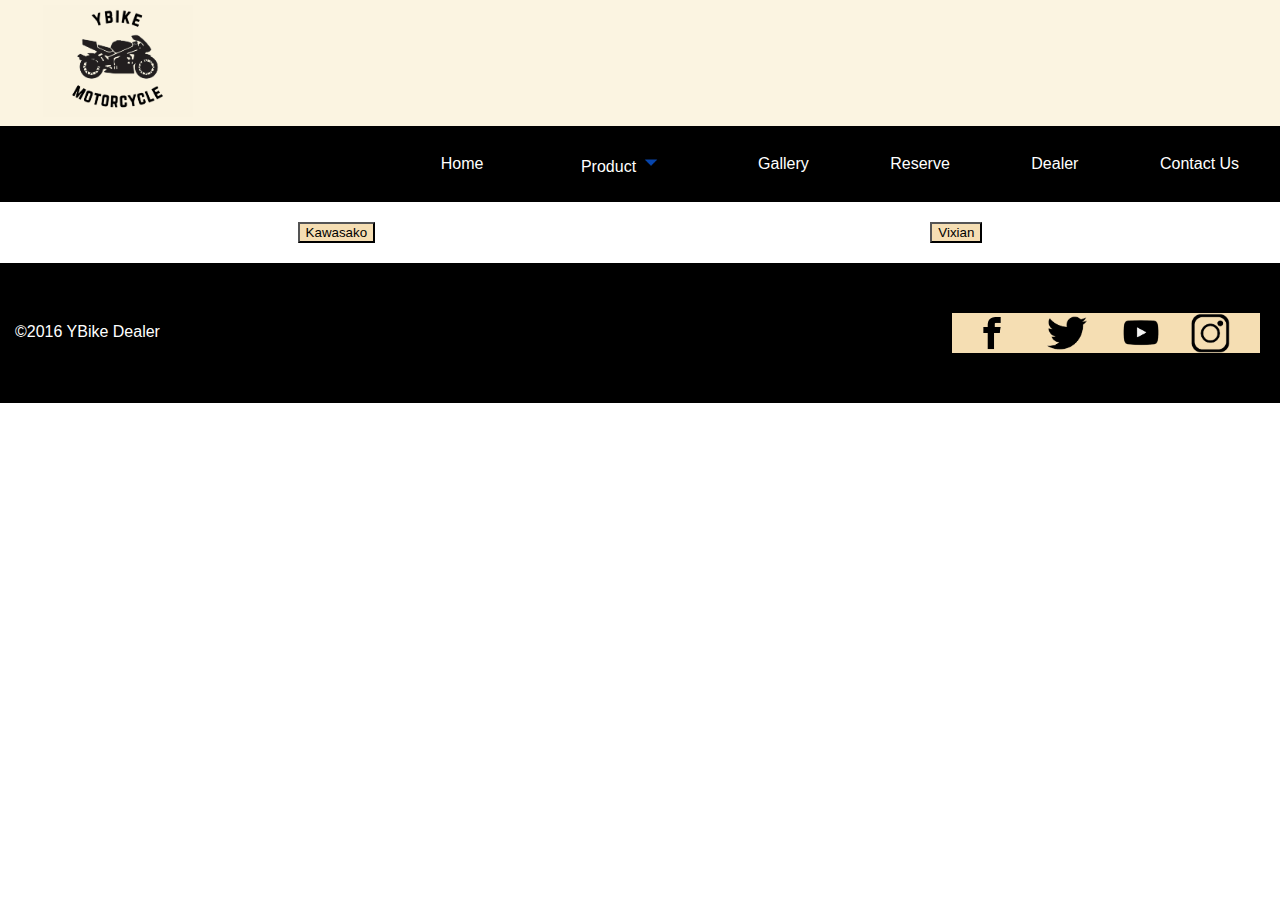
<file: Project_HCI/HTML/Reserve.html>
<!DOCTYPE html>
<html lang="en">
<head>
    <meta charset="UTF-8">
    <meta name="viewport" content="width=device-width, initial-scale=1.0">
    <meta http-equiv="X-UA-Compatible" content="ie=edge">
    <title>Document</title>

    <link rel="stylesheet" href="../CSS/reserve.css">
    

</head>
<body>
    <header>
        <div class="atas">
        <div class="imglogo">
                <a href="index.html"> <img src="../asset/Logo.png" alt="logo YBIKE"></a>
        
        </div>
        <div class="slogan">
            <h1>
                 <b> </b>
            </h1>
        </div>
        </div>
    </header>
     
    <nav>
        <li> <a class="list" href="index.html" style="text-decoration: none;">Home</a></li>
        <li class="dropdown">
            <button class="dropbtn" >Product <img src="../asset/1024px-Vector_down_arrow_link.svg-removebg-preview.png" style="width: 20px;" >
                <i class="fa-fa-caret-down"></i>
            </button>
            <div class="dropdown-content" >
                <a href="../HTML/kawasako.html">Kawasako</a>
                <a href="../HTML/Vixian.html">Vixian</a>
            </div>
        </li>
        <li> <a class="list" href="Gallery.html" style="text-decoration: none;">Gallery</a></li>
        <li><a class="list" href="Reserve.html" style="text-decoration: none;">Reserve</a></li>
        <li><a class="list" href="Dealer.html" style="text-decoration: none;">Dealer</a></li>
        <li><a class="list" href="Contact.html" style="text-decoration: none;">Contact Us</a></li>
    </nav>

    <main>
            <div class="button" >
                <button id="hide" style="background-color: wheat;" >Kawasako</button>
              <button id="tmblvixian" style="background-color: wheat;" >Vixian</button>
        </div>

        <div class="textkawasako" style="display: none;" >
           Kawasako
        </div>

        <div class="kawasako" style="display: none;">
              
            <div class="kawasako1" >
                <img src="../asset/motorreserve.png" id="toggleimg" style="width: 350px; border-radius: 90%; " >
                <h3 class="afc" >
                   <b>Kawasako AFC 250CC <br> 
                    <h4>
                    The Price Start From Rp.30.000.000<br>  </h4>
                    <button class="tmblreserve" style="background-color: wheat;" >Reserve</button></b>
             </h3>
            </div>
            <div class="kawasako1" >
                 <img src="../asset/motor10.jpg" id="toggleimg" style="width: 350px; padding-bottom: 19px; "  >
                 <h3>
                 <b>Motorcycle Type: Kawasako Z900 <br>
                    <h4> The Price Start From Rp. 316.500.000<br></h4> </b>
                    <button style="background-color: white;" >Reserve</button></b>
                </h3>
                </div>
             <div class="kawasako1" >
                 <img src="../asset/motor11.jpg" id="toggleimg" style="width: 350px; padding-bottom: 19px; " >
                 <h3>
                    <b>Kawasako w800<br>
                       <h4>The Price Start From Rp. 298.000.000<br></h4> </b>
                       <button style="background-color: white;" >Reserve</button></b>
                   </h3>
             </div>
             <div class="kawasako1" >
                <img src="../asset/motor12.jpg" id="toggleimg" style="width: 350px; padding-bottom: 19px; " >
                <h3>
                    <b>Kawasako huyabasa<br>
                       <h4>The Price Start From Rp. 349.000.000<br></h4> </b>
                       <button  style="background-color: white;" >Reserve</button></b>
                   </h3>
               </div>
        </div>

        <div class="textvixian" style="display: none;" >
            Vixian
         </div>

    <div class="Vixian" style="display: none;" > 
        <div class="vixian1"  >
            <img src="../asset/motor6.jpg" id="toggleimg" style="width: 350px;">
            <h3>
                <b>VIXIAN 1RR
                   <h4> The Price Start From Rp. 45.000.000<br></h4> </b>
                   <button  style="background-color: white;" >Reserve</button></b>
               </h3>
        </div>
         <div class="vixian1" >
             <img src="../asset/motor3.jpg" id="toggleimg" style="width: 350px;">
             <h3>
                <b>VIXIAN MT1
                   <h4> The Price Start From Rp. 40.500.000<br></h4> </b>
                   <button  style="background-color: white;" >Reserve</button></b>
               </h3>
        </div>
        <div class="vixian1" >
            <img src="../asset/motor4.jpg" id="toggleimg" style="width: 350px; padding-bottom: 19px; " >
            <h3>
                <b>VVIXIAN 155
                   <h4>The Price Start From Rp. 45.500.000<br></h4> </b>
                   <button  style="background-color: white;" >Reserve</button></b>
               </h3>
         </div>
        <div class="vixian1" >
             <img src="../asset/motor7.jpg" id="toggleimg" style="width: 250px;">
             <h3>
                <b>VIXIAN R15
                   <h4> The Price Start From Rp. 35.500.000<br></h4> </b>
                   <button  style="background-color: white;" >Reserve</button></b>
               </h3>
            </div>
        <div class="vixian1" >
              <img src="../asset/motor8.jpg" id="toggleimg" style="width: 200px; padding-bottom: 19px; ">
              <h3>
                <b>VIXIAN OR edition
                   <h4> The Price Start From Rp. 38.000.000<br></h4> </b>
                   <button  style="background-color: white;" >Reserve</button></b>
               </h3>
       </div>
           <div class="vixian1" >
           <img src="../asset/motor9.jpg" id="toggleimg" style="width: 300px;" >
           <h3>
            <b>VIXIAN R6 Racing
               <h4> The Price Start From  Rp. 49.900.000<br></h4> </b>
               <button  style="background-color: white;" >Reserve</button></b>
           </h3>
          </div>
    </div>

    <div class="reserveclick" style="display: none;" > 
        <h2> <b> Color Variant </b></h2>
        <div class="varianwarna" > 
             <button class="prevbtn">⏮</button>
            <div class="imagesslider" >
                 <img class="imgslid" src="../asset/warnamotor.png" alt="">
                 <img class="imgslid" src="../asset/warnamotor2.png" alt="">
                 <img class="imgslid" src="../asset/warnamotor3.png" alt="">
                 <img class="imgslid" src="../asset/warnamotor4.png" alt="">
                 <img class="imgslid" src="../asset/warnamotor5.png" alt="">

            </div>
           
            <button class="nextbtn" >⏭ </button>
        </div>
        
        <div class="boxform" style="padding-bottom: 50px;" >
    <form name="formdata" class="formquantity" id="formdata" >
        <label for="Color" style="padding-top: 10px;" >Choose Motorcycle Color</label> 
        <select id="Colorpick">
            <option value="ToughWhiteGold">Tough White Gold</option>
            <option value="ToughMatteBlackGold">Tough Matte Black Gold</option>
            <option value="AdvanceRed">Advance Red</option>
            <option value="AdvanceWhiteBlack">Advance White Black</option>
            <option value="ToughMatteBrown">Tough Matte Brown</option>
        </select>
        <label for="Quantity" style="padding-top: 10px;" >Quantity : <input type="Number" min="1"  style="width: 30px;" > </label>
        <br>
  
        <h2 style="font-size: 15px;" >Fill in The Personal Data Form</h2>
        <label >Name : <input type="text" placeholder="Your Name"style="width: 150px;" name="username" id="username" ></label>
        <label >Gender :
             <input type="radio" name="gender" value="0" > Male
             <input type="radio" name="gender" value="1" > Female
            </label>
        <label style="font-size: 14px;" >DOB : <input type="date"></label>
        <label >Phone Number : <input type="tel" placeholder="PhoneNumber" id="phonenumber" style="width: 150px;" name="phonenumber" ></label>
        <label >Address : <input type="text" placeholder="Example : Buditomo 'Street'" id="address" style="width: 180px;" name="address" ></label>
        <label >Email      : <input type="text" placeholder="Must Containt '@'" id="email" style="width: 150px;" name="email" ></label>
        <div onload="agree()" >
            <input type="checkbox" name="terms" id="terms" onchange= "activateButton(this)" > Agree Term & Condidition
        </div>
        
        <input type="Submit" onclick="validate(event)" name="Submit" id="Submit" >
        <div id="error" >
    </div >
    </form>
        </div>

        

     </div>




    </main>


    <footer>
        <div class="footer2">
            <div class="copyright">
                &copy;2016 YBike Dealer 
            </div>

            <div class="sosmed">
                <a href="https://www.facebook.com/">
                    <img style="padding-right: 15px" src="../asset/FB.png" alt="gambar1">
                </a>
                <a href="https://www.Twitter.com/">
                    <img style="padding-right:35px" src="../asset/Twitter.png" alt="gambar1">
                </a>
                <a href="https://www.Youtube.com/">
                     <img style="padding-right: 30px" src="../asset/Youtube.png" alt="gambar1">
                </a>
                <a href="https://www.Instagram.com/">
                    <img style="padding-right: 30px" src="../asset/IG.png" alt="gambar1">
                </a>
                
               
                
            </div>
        </div>
    </footer>
    <script src="../Jquery/lib/jquery-3.6.0.min.js"></script>
    <script src="../Jquery/Reserve.js" ></script>
    <script src="../Jquery/form.js"></script>
</body>
</html>
</file>
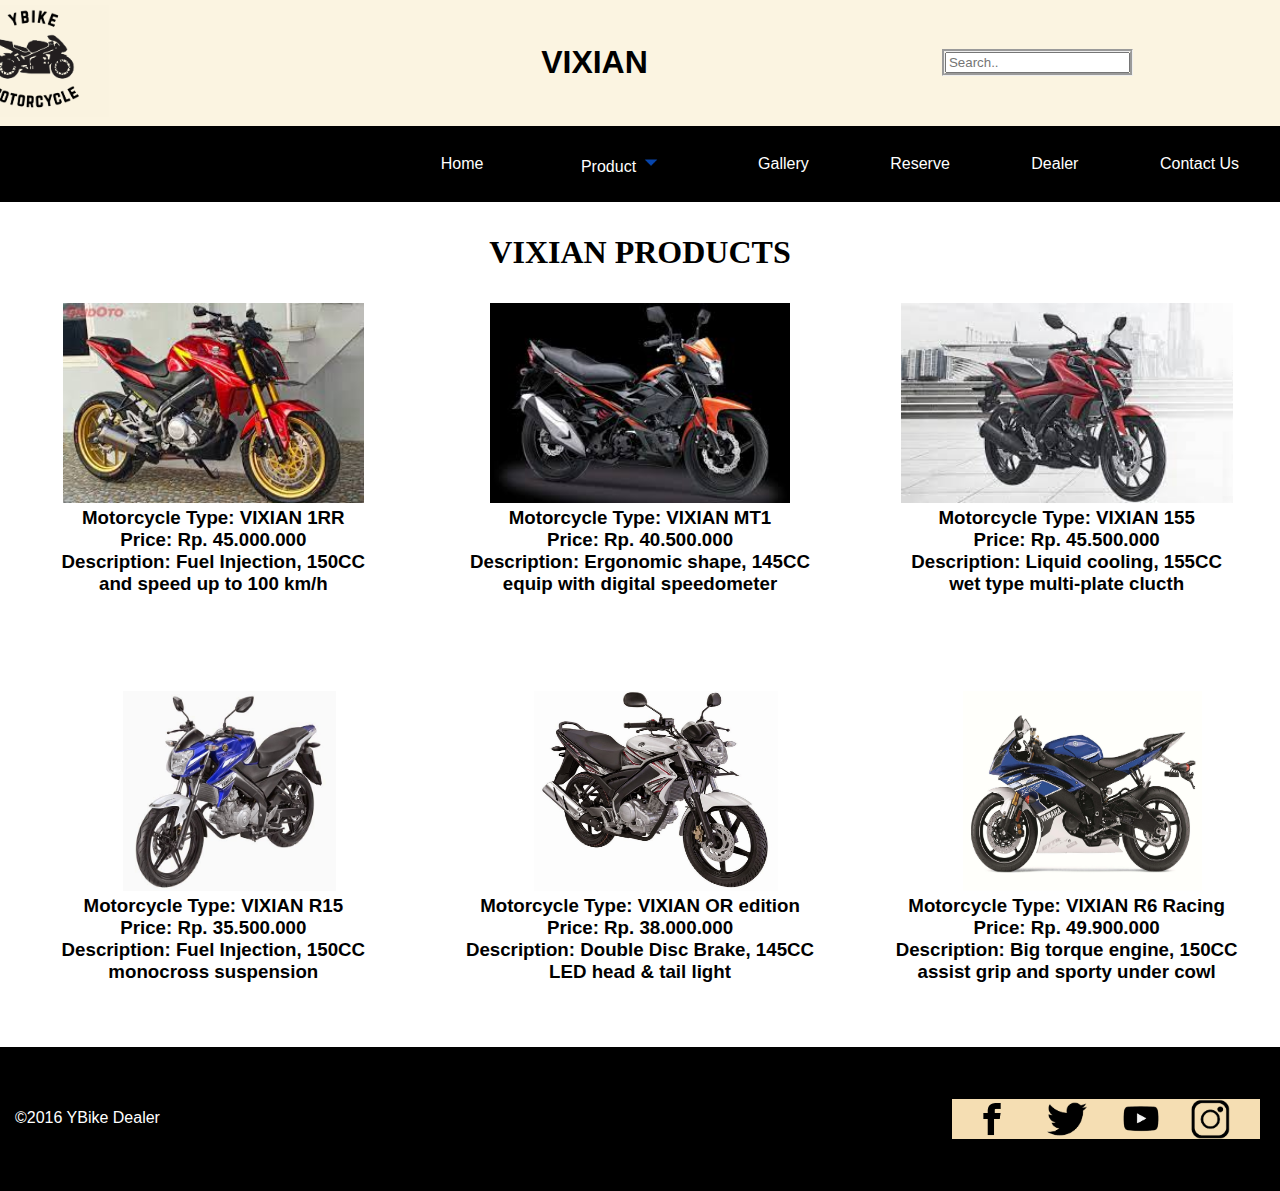
<file: Project_HCI/HTML/Vixian.html>
<!DOCTYPE html>
<html lang="en">
<head>
    <meta charset="UTF-8">
    <meta http-equiv="X-UA-Compatible" content="IE=edge">
    <meta name="viewport" content="width=device-width, initial-scale=1.0">
    <title>Document</title>
    <link rel="stylesheet" href="../CSS/Vixian.css">
</head>
<body>
    <header>
        <div class="atas">
        <div class="imglogo">
                <a href="index.html"> <img src="../asset/Logo.png" alt="logo YBIKE"></a>
        
        </div>
        <div class="slogan">
            <h1>
                 <b> VIXIAN</b>
            </h1>
        </div>
        <div class="Search">
            <input type="text" placeholder="Search..">
        </div>
        </div>
    </header>
     
    <nav>
        <li> <a class="list" href="index.html" style="text-decoration: none;">Home</a></li>
        <li class="dropdown">
            <button class="dropbtn" >Product <img src="../asset/1024px-Vector_down_arrow_link.svg-removebg-preview.png" style="width: 20px; " >
                <i class="fa-fa-caret-down"></i>
            </button>
            <div class="dropdown-content" >
                <a href="../HTML/kawasako.html">Kawasako</a>
                <a href="../HTML/Vixian.html">Vixian</a>
            </div>
        </li>
        <li> <a class="list" href="Gallery.html" style="text-decoration: none;">Gallery</a></li>
        <li><a class="list" href="Reserve.html" style="text-decoration: none;">Reserve</a></li>
        <li><a class="list" href="Dealer.html" style="text-decoration: none;">Dealer</a></li>
        <li><a class="list" href="Contact.html" style="text-decoration: none;">Contact Us</a></li>
    </nav>

    <main>
        <section>
            <h2>VIXIAN PRODUCTS</h2>
            <div class="motors-grid">
                <div class="motor">
                    <img src="../asset/motor6.jpg" alt="vixian1">
                    <h3>Motorcycle Type: VIXIAN 1RR</h3>
                    <h3>Price: Rp. 45.000.000</h3>
                    <h3>Description: Fuel Injection, 150CC</h3>    
                    <h3>and speed up to 100 km/h  </h3>   
                </div>
                <div class="motor">
                    <img src="../asset/motor3.jpg" alt="vixian2">
                    <h3>Motorcycle Type: VIXIAN MT1</h3>
                    <h3>Price: Rp. 40.500.000</h3>
                    <h3>Description: Ergonomic shape, 145CC</h3>
                    <h3>equip with digital speedometer</h3>
                </div>
                <div class="motor">
                    <img src="../asset/motor4.jpg" alt="vixian3">
                    <h3>Motorcycle Type: VIXIAN 155</h3>
                    <h3>Price: Rp. 45.500.000</h3>
                    <h3>Description: Liquid cooling, 155CC</h3>
                    <h3>wet type multi-plate clucth</h3>
                </div>
            </div>
        </section>

        <section>
            <div class="cycles-grid">
                <div class="cycle">
                    <img src="../asset/motor7.jpg" alt="vixian4">
                    <h3>Motorcycle Type: VIXIAN R15</h3>
                    <h3>Price: Rp. 35.500.000</h3>
                    <h3>Description: Fuel Injection, 150CC</h3>
                    <h3>monocross suspension</h3>
                </div>
                <div class="cycle">
                    <img src="../asset/motor8.jpg" alt="vixian5">
                    <h3>Motorcycle Type: VIXIAN OR edition</h3>
                    <h3>Price: Rp. 38.000.000</h3>
                    <h3>Description: Double Disc Brake, 145CC</h3>
                    <h3>LED head & tail light</h3>
                </div>
                <div class="cycle">
                    <img src="../asset/motor9.jpg" alt="vixian6">
                    <h3>Motorcycle Type: VIXIAN R6 Racing</h3>
                    <h3>Price: Rp. 49.900.000</h3>
                    <h3>Description: Big torque engine, 150CC</h3>
                    <h3>assist grip and sporty under cowl</h3>
                </div>
            </div>
        </section>
    </main>

    <footer>
        <div class="footer2">
            <div class="copyright">
                &copy;2016 YBike Dealer 
            </div>

            <div class="sosmed">
                <a href="https://www.facebook.com/">
                    <img style="padding-right: 15px" src="../asset/FB.png" alt="gambar1">
                </a>
                <a href="https://www.Twitter.com/">
                    <img style="padding-right:35px" src="../asset/Twitter.png" alt="gambar1">
                </a>
                <a href="https://www.Youtube.com/">
                     <img style="padding-right: 30px" src="../asset/Youtube.png" alt="gambar1">
                </a>
                <a href="https://www.Instagram.com/">
                    <img style="padding-right: 30px" src="../asset/IG.png" alt="gambar1">
                </a>
                
               
                
            </div>
        </div>
    </footer>
</body>
</html>
</file>
<file: Project_HCI/CSS/style.css>
*
{
    margin: auto;
    padding: auto;
    font-family: 'Lucida Sans', 'Lucida Sans Regular', 'Lucida Grande', 'Lucida Sans Unicode', Geneva, Verdana, sans-serif;
}
body
{
    background-color:white;
}


header{
    background-color: #fbf4e1;
    color: white;
    padding-top: 5px;
    padding-bottom: 5px;
}
.atas
{
    display: flex;
}

.imglogo img
{
  width: 150px;
  margin-left: -100px;
}

.slogan
{
    text-align: center;
    color: black;
    padding-left: 150px;
}

.Search
{
    display: flex;
    justify-content: right;
    border-style: groove;
}

nav{
    background-color:black;
    display: flex;
    justify-content:space-around;
    padding-left: 400px;
    padding-top: 12px;
}

nav li{
    color: white;
    list-style-type: none;
    font-family: sans-serif;
    padding-bottom: 12px;
}

.list
{
    color: white;
}

.list:hover
{
    color: wheat;
}

.dropdown {
    float: left;
    overflow: hidden;
 }

.dropdown .dropbtn {
    font-size: 16px;
    border: none;
    outline: none;
    color: white;
    padding: 14px 16px;
    background-color: inherit;
    font-family: inherit;
    margin: 0;
}

.navbar a:hover, .dropdown:hover .dropbtn {
    background-color: wheat;
  }

.dropdown-content {
    display: none;
    position: absolute;
    background-color: white;
    min-width: 160px;
    box-shadow: 0px 8px 16px 0px rgba(0,0,0,0.2);
    z-index: 1;
}

.dropdown-content a {
    float: none;
    color: black;
    padding: 12px 16px;
    text-decoration: none;
    display: block;
    text-align: left;
  }

.dropdown-content a:hover {
    background-color: #ddd;
} 

.dropdown:hover .dropdown-content {
    display: block;
}
/*
Header
*/

.image
{
    display: grid;
    grid-template-columns: 1fr 10fr 1fr;
    width: 750px;
    margin: 0 auto;
}

.imagesslider
{
    padding-top: 50px;
    display: flex;
    width: 595px;
    overflow: hidden ;
}

.imgslid{
    object-fit: cover;
}

/*
Slider
*/

.textproduk
{
    padding-top: 50px;
    text-align: center;
    font-size: 45px;
}

.produk
{
    padding-top: 50px;
    display: grid;
    grid-template-columns: repeat(3, 1fr);
    grid-gap: 50px;
}

.produk1
{   
  border-style: inset;
  border-color: #fbf4e1;
  background-color: #fbf4e1;
}

.produk1 h3
{
    text-align: center;
}

.produk2
{
    border-style: inset;
    border-color: #fbf4e1;
    background-color: #fbf4e1;
}

.produk2 h3
{
    text-align: center;
}

.textinfo
{
    padding-top: 50px;
    text-align: center;
    font-size: 45px;
    padding-bottom: 35px;
}

.textjudul
{
    padding-top: 30px;
    padding-bottom: 20px;
    text-align: center;
    font-size: 45px;
    font-family: sans-serif;

}

.textdealer
{
    padding-left: 10px;
    font-size: 17px;
    font-family: sans-serif;
    max-width: 1200px;
    margin: auto;
}


.textinformation
{
    display: grid;
    grid-template-columns: repeat(3, 1fr);
    text-align: center;
    border-style: ridge;
    border-width: 10px;
    background-color: #fbf4e1;
    padding-bottom: 50px;
    width: 1200px;

}

.textinfo2 img
{
    width: 250px;
}

.newinformation
{
    padding-top:30px;
}
.judulinformation
{
    text-align: center;
    font-size: 45px;
    padding-bottom: 20px;
}

.latestnews
{
    column-count: 2;
    padding-left: 200px;
    padding-bottom: 30px;
}

.upcoming
{
    font-size: 25px;
}

.upcomingtext
{
    color: black;
}

.upcomingtext:hover
{
    color: rgb(26, 121, 184);
}

.newdealer
{
    color: black;
    font-size: 25px;
}

.newdealer1
{
    color: black;
    font-size: 25px;
}

.newdealer1:hover
{
    color: rgb(26, 121, 184);
}

.upcomingpromo
{
    font-size: 25px;
}

.recently
{
    font-size: 25px;
}

/*
footer
*/

footer
{
    background-color: black;
    color: white;
    padding-top: 30px;
    padding-bottom: 30px;
}
.copyright
{
    margin: 15px;
    padding-top: 15px;
}
.footer2{
    display: flex;
    justify-content: space-between;
}
.sosmed
{
    background-color: wheat;
    display: flex;
    margin: 20px;
    justify-content: space-around;

}

.sosmed img 
{
    height: 40px;
    display: flex;
}
</file>
<file: Project_HCI/CSS/Contact.css>
*
{
    
    margin: auto;
    padding: auto;
    font-family: 'Lucida Sans', 'Lucida Sans Regular', 'Lucida Grande', 'Lucida Sans Unicode', Geneva, Verdana, sans-serif;
}
body
{
    background-color:white;
}


header{
    background-color: #fbf4e1;
    color: white;
    padding-top: 5px;
    padding-bottom: 5px;
}
.atas
{
    display: flex;
}

.imglogo img
{
  width: 150px;
  margin-left: -225px;
}

.slogan
{
    color: black;
    padding-top: 1px;
    font-size: 20px;
    padding-right: 400px;
}

.Search
{
    display: flex;
    justify-content: right;
    border-style: groove;
}

nav{
    background-color:black;
    display: flex;
    justify-content:space-around;
    padding-left: 400px;
    padding-top: 12px;
}

nav li{
    color: white;
    list-style-type: none;
    font-family: sans-serif;
    padding-bottom: 12px;
}

.list
{
    color: white;
}

.list:hover
{
    color: wheat;
}

.dropdown {
    float: left;
    overflow: hidden;
    margin: auto;
 }

.dropdown .dropbtn {
    font-size: 16px;
    border: none;
    outline: none;
    color: white;
    padding: 14px 16px;
    background-color: inherit;
    font-family: inherit;
    margin: 0;
}

.navbar a:hover, .dropdown:hover .dropbtn {
    background-color: wheat;
  }

.dropdown-content {
    display: none;
    position: absolute;
    background-color: white;
    min-width: 160px;
    box-shadow: 0px 8px 16px 0px rgba(0,0,0,0.2);
    z-index: 1;
}

.dropdown-content a {
    float: none;
    color: black;
    padding: 12px 16px;
    text-decoration: none;
    display: block;
    text-align: left;
  }

.dropdown-content a:hover {
    background-color: #ddd;
} 

.dropdown:hover .dropdown-content {
    display: block;
}
/*header*/
.contacttext
{
   text-align: center;
   position: absolute;
   top: 800px;
   left: 40px;
   font-size: 30px;
   background-color: wheat;
   border: solid;
   width: 400px;
   border-radius: 50px;
}

.contactgambar
{
    background-image: url('../asset/callcenter1.png');
    height: 800px;
    background-repeat: no-repeat;
    background-size: contain;
    padding-bottom: 50px;
}

.fill
{
    font-family: 'Franklin Gothic Medium', 'Arial Narrow', Arial, sans-serif;
    font-size: 20px;
}

.form
{
    display: grid;
    margin: auto;
    width: 400px;
    border: solid;
}

.a
{
    padding-bottom: 50px;
}

.logo 
{
    display: flex;
    justify-content: center;
    padding-bottom: 25px;
    font-size: 25px;
}

/*footer*/

footer
{
    background-color: black;
    color: white;
    padding-top: 30px;
    padding-bottom: 30px;
}
.copyright
{
    margin: 15px;
    padding-top: 15px;
}
.footer2{
    display: flex;
    justify-content: space-between;
}
.sosmed
{
    background-color: wheat;
    display: flex;
    margin: 20px;
    justify-content: space-around;

}

.sosmed img 
{
    height: 40px;
    display: flex;
}
</file>
<file: Project_HCI/CSS/Dealer.css>
*
{
    margin: auto;
    padding: auto;
    font-family: 'Lucida Sans', 'Lucida Sans Regular', 'Lucida Grande', 'Lucida Sans Unicode', Geneva, Verdana, sans-serif;
}
body
{
    background-color:white;
}


header{
    background-color: #fbf4e1;
    color: white;
    padding-top: 5px;
    padding-bottom: 5px;
}
.atas
{
    display: flex;
}

.imglogo img
{
  width: 150px;
    margin-left: -190px;
}

.slogan
{
    text-align: center;
    color: black; 
    padding-right: 350px;
}


nav{
    background-color:black;
    display: flex;
    justify-content:space-around;
    padding-left: 400px;
    padding-top: 12px;
}

nav li{
    color: white;
    list-style-type: none;
    font-family: sans-serif;
    padding-bottom: 12px;
}

.list
{
    color: white;
}

.list:hover
{
    color: wheat;
}


.dropdown {
    float: left;
    overflow: hidden;
 }

.dropdown .dropbtn {
    font-size: 16px;
    border: none;
    outline: none;
    color: white;
    padding: 14px 16px;
    background-color: inherit;
    font-family: inherit;
    margin: 0;
}

.navbar a:hover, .dropdown:hover .dropbtn {
    background-color: wheat;
  }

.dropdown-content {
    display: none;
    position: absolute;
    background-color: white;
    min-width: 160px;
    box-shadow: 0px 8px 16px 0px rgba(0,0,0,0.2);
    z-index: 1;
}

.dropdown-content a {
    float: none;
    color: black;
    padding: 12px 16px;
    text-decoration: none;
    display: block;
    text-align: left;
  }

.dropdown-content a:hover {
    background-color: #ddd;
} 

.dropdown:hover .dropdown-content {
    display: block;
}

.form
{
    padding-top: 20px;
    width: 500px;
    margin: auto;
    padding-bottom: 30px;
}

.search
{
    background: white;
    color: black;
}

.logosearch
{
    width: 20px;
    position: absolute;
    left: 485px;
    top: 220px;
    border-style: groove;
    padding-right: 2px;
}

/*514*/
.logosearch2
{
    width: 20px;
    position: absolute;
    left: 675px;
    top: 222px;
}

.keteranganmaps
{
    margin: auto;
    text-align: center;    
}

.keteranganmaps1
{
    border-style: solid;
    border-radius: 50px;
    width: 450px;
    border-color:black;
}

.gridnewdealer
{
    padding-top: 25px;
    display: grid;
    grid-template-columns: repeat(2, 1fr);
    padding-bottom: 50px;
}

.newdealer1
{
    border: solid;
    width: 380px;
}

.ikonkanan
{
    width: 50px;
    padding-left: 320px;
}

.nomor
{
    color: rgb(10, 88, 161);
}

.googlemaps
{
    display: flex;
    padding-top: 25px;
    padding-bottom: 25px;
    padding-right: 60px;
}

h1
{
    text-align: center;
    padding-bottom: 20px;
}

footer
{
    background-color: black;
    color: white;
    padding-top: 30px;
    padding-bottom: 30px;
}
.copyright
{
    margin: 15px;
    padding-top: 15px;
}
.footer2{
    display: flex;
    justify-content: space-between;
}
.sosmed
{
    background-color: wheat;
    display: flex;
    margin: 20px;
    justify-content: space-around;

}

.sosmed img 
{
    height: 40px;
    display: flex;
}
</file>
<file: Project_HCI/CSS/Gallery.css>
*{
    margin: 0;
    padding: 0;
}


.header
{
    display: flex;
    background-color: #fbf4e1;
}

.slogan
{
    color: black;
    padding-top: 25px;
    font-size: 45px;
    padding-left: 350px;
}


.nav1{
    background-color:black;
    display: flex;
    justify-content:space-around;
    padding-left: 400px;
    padding-top: 12px;
}

nav li{
    color: white;
    list-style-type: none;
    font-family: sans-serif;
    padding-bottom: 12px;
}

.list
{
    color: white;
    bottom: 50px;
}

.list:hover
{
    color: wheat;
}

.home
{
    padding-top: 12px;
}

.gallery
{
    padding-top: 12px;
}

.reserve
{
    padding-top: 12px;
}

.dealer
{
    padding-top: 12px;
}

.contact
{
    padding-top: 12px;
}





nav img{
    width: 150px;
}

nav ul{
    list-style: none;
    width: 40%;
    font-style: italic;
    font-size: 40px;
    padding-right: 250px;
}


.dropdown {
    float: left;
    overflow: hidden;
    margin-top: -7px;
 }

.dropdown .dropbtn {
    font-size: 16px;
    border: none;
    outline: none;
    color: white;
    padding: 14px 16px;
    background-color: inherit;
    font-family: inherit;
    margin: 0;
}

.navbar a:hover, .dropdown:hover .dropbtn {
    background-color: wheat;
  }

.dropdown-content {
    display: none;
    position: absolute;
    background-color: white;
    min-width: 160px;
    box-shadow: 0px 8px 16px 0px rgba(0,0,0,0.2);
    z-index: 1;
}

.dropdown-content a {
    float: none;
    color: black;
    padding: 12px 16px;
    text-decoration: none;
    display: block;
    text-align: left;
  }

.dropdown-content a:hover {
    background-color: #ddd;
} 

.dropdown:hover .dropdown-content {
    display: block;
}

main{
    max-width: 1024px;
    margin: auto;
}

main section h2{
    text-align: center;
    padding: 32px;
    margin: 32px auto;
    font-family: serif;
    font-style: oblique;
}

.Gallery-grid{
    display: grid;
    grid-template-columns: repeat(3,1fr);
    gap: 16px;
    font-family: serif;
    font-style: oblique;
    text-align: center;
}

.Gallery img{
    width: 80%;
    height: 60%;
    size: 150px;
}

.Gallery-grid2{
    display: grid;
    grid-template-columns: repeat(3,1fr);
    gap: 16px;
    font-family: serif;
    font-style: oblique;
    text-align: center;
    padding-bottom: 70px;
}

.Gallery2 img{
    width: 80%;
    height: 100%;
    size: 140px;
}

.upcomingeventext
{
    text-align: center;
    font-size: 25px;
    padding-bottom: 25px;
    padding-top: 25px;
    padding-right: 95px;
}

.gridnewevent
{
    display: grid;
    grid-template-columns: repeat(2, 1fr);
    grid-gap: 60px;
    padding-bottom: 20px;
}

.HERE
{
    color: rgb(52, 78, 196);
}

.newevent
{
    border-style: solid;
    width: 400px;
    border-radius: 20px;
    text-align: center;
}

footer
{
    background-color: black;
    color: white;
    padding-top: 30px;
    padding-bottom: 30px;
}
.copyright
{
    margin: 15px;
    padding-top: 15px;
}
.footer2{
    display: flex;
    justify-content: space-between;
}
.sosmed
{
    background-color: wheat;
    display: flex;
    margin: 20px;
    justify-content: space-around;

}

.sosmed img 
{
    height: 40px;
    display: flex;
}
</file>
<file: Project_HCI/CSS/Kawasako.css>
*
{
    margin: auto;
    padding: auto;
    font-family: 'Lucida Sans', 'Lucida Sans Regular', 'Lucida Grande', 'Lucida Sans Unicode', Geneva, Verdana, sans-serif;
}
body
{
    background-color:white;
}


header{
    background-color: #fbf4e1;
    color: white;
    padding-top: 5px;
    padding-bottom: 5px;
}
.atas
{
    display: flex;
}

.imglogo img
{
  width: 150px;
  margin-left: -174px;
}

.slogan
{
    padding-left: 100px;
    text-align: center;
    color: black;
    font-family:sans-serif;
}

.Search
{
    display: flex;
    justify-content: right;
    border-style: groove;
}

nav{
    background-color:black;
    display: flex;
    justify-content:space-around;
    padding-left: 400px;
    padding-top: 12px;
}

nav li{
    color: white;
    list-style-type: none;
    font-family: sans-serif;
    padding-bottom: 12px;
}

.list
{
    color: white;
}

.list:hover
{
    color: wheat;
}

.dropdown {
    float: left;
    overflow: hidden;
 }

.dropdown .dropbtn {
    font-size: 16px;
    border: none;
    outline: none;
    color: white;
    padding: 14px 16px;
    background-color: inherit;
    font-family: inherit;
    margin: 0;
}

.navbar a:hover, .dropdown:hover .dropbtn {
    background-color: wheat;
  }

.dropdown-content {
    display: none;
    position: absolute;
    background-color: white;
    min-width: 160px;
    box-shadow: 0px 8px 16px 0px rgba(0,0,0,0.2);
    z-index: 1;
}

.dropdown-content a {
    float: none;
    color: black;
    padding: 12px 16px;
    text-decoration: none;
    display: block;
    text-align: left;
  }

.dropdown-content a:hover {
    background-color: #ddd;
} 

.dropdown:hover .dropdown-content {
    display: block;
}

main{
    max-width: auto;
    margin: auto;
    background-color: white;
}

main section h2{
    text-align: center;
    margin: 32px auto;
    font-family:serif;
    font-size:xx-large;
}

.racemoto-grid{
    display: grid; 
    grid-template-columns: repeat(3, 1fr);
    font-family: serif;
    font-size: medium;
    text-align: center;
}

.racing img{
   width: 85%;
   height: 200px;
}

.bigmoto-grid{
    display: grid;
    grid-template-columns: repeat(3, 1fr);
    font-family: serif;
    font-size: medium;
    text-align: center;
    padding-bottom: 64px;
    padding-top: 64px;
}

.heavy img{
    width: 80%;
    height: 200px;
    padding-left: 32px;
    padding-top: 32px;
}

footer
{
    background-color: black;
    color: white;
    padding-top: 32px;
    padding-bottom: 32px;
}
.copyright
{
    margin: 15px;
    padding-top: 15px;
}
.footer2{
    display: flex;
    justify-content: space-between;
}
.sosmed
{
    background-color: wheat;
    display: flex;
    margin: 20px;
    justify-content: space-around;

}

.sosmed img 
{
    height: 40px;
    display: flex;
}
</file>
<file: Project_HCI/CSS/reserve.css>
*
{
    margin: auto;
    padding: auto;
    font-family: 'Lucida Sans', 'Lucida Sans Regular', 'Lucida Grande', 'Lucida Sans Unicode', Geneva, Verdana, sans-serif;
}
body
{
    background-color:white;
}


header{
    background-color: #fbf4e1;
    color: white;
    padding-top: 5px;
    padding-bottom: 5px;
}
.atas
{
    display: flex;
}

.imglogo img
{
  width: 150px;
    margin-left: -190px;
}

.slogan
{
    text-align: center;
    color: black; 
    padding-right: 350px;
}


nav{
    background-color:black;
    display: flex;
    justify-content:space-around;
    padding-left: 400px;
    padding-top: 12px;
}

nav li{
    color: white;
    list-style-type: none;
    font-family: sans-serif;
    padding-bottom: 12px;
}

.list
{
    color: white;
}

.list:hover
{
    color: wheat;
}


.dropdown {
    float: left;
    overflow: hidden;
 }

.dropdown .dropbtn {
    font-size: 16px;
    border: none;
    outline: none;
    color: white;
    padding: 14px 16px;
    background-color: inherit;
    font-family: inherit;
    margin: 0;
}

.navbar a:hover, .dropdown:hover .dropbtn {
    background-color: wheat;
  }

.dropdown-content {
    display: none;
    position: absolute;
    background-color: white;
    min-width: 160px;
    box-shadow: 0px 8px 16px 0px rgba(0,0,0,0.2);
    z-index: 1;
}

.dropdown-content a {
    float: none;
    color: black;
    padding: 12px 16px;
    text-decoration: none;
    display: block;
    text-align: left;
  }

.dropdown-content a:hover {
    background-color: #ddd;
} 

.dropdown:hover .dropdown-content {
    display: block;
}
/*
Header
*/

.textkawasako
{
    font-size: 70px;
    text-align: center;
}

.textvixian
{
    font-size: 70px;
    text-align: center;
}

.button
{
    display: flex;
    justify-content: center;
    margin: 20px;
}

.kawasako
{
    display: grid;
    grid-template-columns: repeat(4, 1fr);
    gap: 40px;
}
.kawasako1
{
    padding-bottom: 20px;
    text-align: center;
}

.vixian1
{
    padding-bottom: 20px;
    text-align: center;
}

.Vixian
{
    display: grid;
    grid-template-columns: repeat(4, 1fr);
    gap: 40px;
}

.reserveclick >h2
{
    padding-top: 20px;
    text-align: center;
    font-size: 40px;
}

.varianwarna
{
    display: grid;
    grid-template-columns: 1fr 10fr 1fr;
    width: 750px;
    margin: 0 auto;
}

.imagesslider
{
    padding-top: 50px;
    display: flex;
    width: 670px;
    overflow: hidden ;
}

.imgslid{
    object-fit: cover;
}

.formquantity
{
    border: solid;
    width: 400px;
    height: auto;
    display: grid;
    gap: 6px;
    background-color: wheat;
    padding-bottom: 30px;
}

#toggleimg
{
    border-radius: 50%;
}

/*
footer
*/

footer
{
    background-color: black;
    color: white;
    padding-top: 30px;
    padding-bottom: 30px;
}
.copyright
{
    margin: 15px;
    padding-top: 15px;
}
.footer2{
    display: flex;
    justify-content: space-between;
}
.sosmed
{
    background-color: wheat;
    display: flex;
    margin: 20px;
    justify-content: space-around;

}

.sosmed img 
{
    height: 40px;
    display: flex;
}
</file>
<file: Project_HCI/CSS/Vixian.css>
*
{
    margin: auto;
    padding: auto;
    font-family: 'Lucida Sans', 'Lucida Sans Regular', 'Lucida Grande', 'Lucida Sans Unicode', Geneva, Verdana, sans-serif;
}
body
{
    background-color:white;
}


header{
    background-color: #fbf4e1;
    color: white;
    padding-top: 5px;
    padding-bottom: 5px;
}
.atas
{
    display: flex;
}

.imglogo img
{
  width: 150px;
  margin-left: -188px;
}

.slogan
{
    padding-left: 100px;
    text-align: center;
    color: black;
    font-family:sans-serif;
}

.Search
{
    display: flex;
    justify-content: right;
    border-style: groove;
}

nav{
    background-color:black;
    display: flex;
    justify-content:space-around;
    padding-left: 400px;
    padding-top: 12px;
}

nav li{
    color: white;
    list-style-type: none;
    font-family: sans-serif;
    padding-bottom: 12px;
}

.list
{
    color: white;
}

.list:hover
{
    color: wheat;
}

.dropdown {
    float: left;
    overflow: hidden;
 }

.dropdown .dropbtn {
    font-size: 16px;
    border: none;
    outline: none;
    color: white;
    padding: 14px 16px;
    background-color: inherit;
    font-family: inherit;
    margin: 0;
}

.navbar a:hover, .dropdown:hover .dropbtn {
    background-color: wheat;
  }

.dropdown-content {
    display: none;
    position: absolute;
    background-color: white;
    min-width: 160px;
    box-shadow: 0px 8px 16px 0px rgba(0,0,0,0.2);
    z-index: 1;
}

.dropdown-content a {
    float: none;
    color: black;
    padding: 12px 16px;
    text-decoration: none;
    display: block;
    text-align: left;
  }

.dropdown-content a:hover {
    background-color: #ddd;
} 

.dropdown:hover .dropdown-content {
    display: block;
}

main{
    max-width: auto;
    margin: auto;
    background-color: white;
}

main section h2{
    text-align: center;
    margin: 32px auto;
    font-family:serif;
    font-size:xx-large;
}

.motors-grid{
    display: grid; 
    grid-template-columns: repeat(3, 1fr);
    font-family: serif;
    font-size: medium;
    text-align: center;
}

.motor img{
   width: auto;
   height: 200px;
}

.cycles-grid{
    display: grid;
    grid-template-columns: repeat(3, 1fr);
    font-family: serif;
    font-size: medium;
    text-align: center;
    padding-bottom: 64px;
    padding-top: 64px;
}

.cycle img{
    width: 70%;
    height: 200px;
    padding-left: 32px;
    padding-top: 32px;
}

footer
{
    background-color: black;
    color: white;
    padding-top: 32px;
    padding-bottom: 32px;
}
.copyright
{
    margin: 15px;
    padding-top: 15px;
}
.footer2{
    display: flex;
    justify-content: space-between;
}
.sosmed
{
    background-color: wheat;
    display: flex;
    margin: 20px;
    justify-content: space-around;

}

.sosmed img 
{
    height: 40px;
    display: flex;
}
</file>
